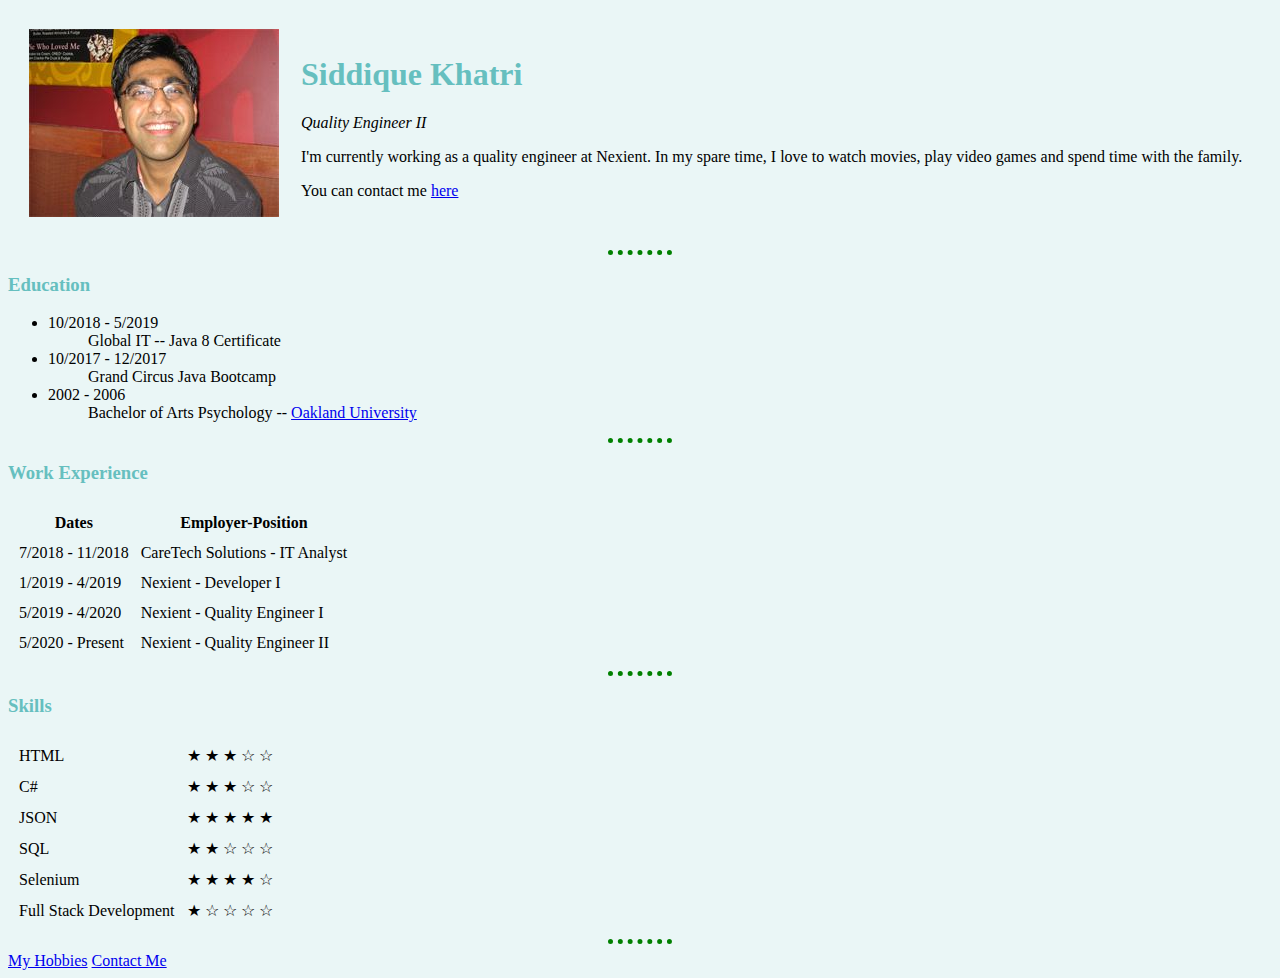
<file: index.html>
<!DOCTYPE html>
<html lang="en">
    <head>
        <meta charset="UTF-8">
        <meta name="viewport" content="width=device-width, initial-scale=1.0">
        <title>Siddique's Personal Site</title>
        <link rel="stylesheet" href="css/styles.css">
    </head>
    <body>
        <table cellspacing = "20">
            <tr>
                <td>
                    <img src="images/siddique.jpg" alt="Siddique profile picture">
                </td>
                <td>
                    <h1>Siddique Khatri</h1>
        <p>
            <em>Quality Engineer II</em>
        </p>
        <p>I'm currently working as a quality engineer at Nexient. In my spare time, I
            love to watch movies, play video games and spend time with the family.</p>
            <p>You can contact me <a href="contact-me.html">here</a></p>
                </td>
            </tr>
        </table>
        
        
        <hr>
        <h3>Education</h3>
        <ul>
            <li>10/2018 - 5/2019
                <ul>
                    Global IT -- Java 8 Certificate</li>
            </ul>
            <li>10/2017 - 12/2017
                <ul>Grand Circus Java Bootcamp</li>
            </ul>
            <li>2002 - 2006
                <ul>Bachelor of Arts Psychology --
                    <a href="https://www.oakland.edu" target="_blank">Oakland University</a>
                </li>
            </ul>
    </ul>
    <hr>    
    <h3>Work Experience</h3>
    <table cellspacing="10">
        <thead>
            <tr>
                <th>Dates</th>
                <th>Employer-Position</th>
            </tr>
        </thead>
        <tbody>
        <tr>
            <td>
                7/2018 - 11/2018
            </td>
            <td>CareTech Solutions - IT Analyst</td>
        </tr>
            
        <tr>
            <td>
                1/2019 - 4/2019
            </td>
            <td>
                Nexient - Developer I
            </td>
        </tr>

        <tr>
            <td>
                5/2019 - 4/2020
            </td>
            <td>
                Nexient - Quality Engineer I
            </td>
        </tr>

        <tr>
            <td> 5/2020 - Present</td>
            <td>Nexient - Quality Engineer II</td>
        </tr>
    </tbody>
    <tfoot>

    </tfoot>
    </table>
    <hr>
    <h3>Skills</h3>
    <table cellspacing="10">
        <tr>
            <td>
                HTML
            </td>
            <td>
                &starf; &starf; &starf; &star; &star;
            </td>
        </tr>
        <tr>
            <td>
                C#
            </td>
            <td>
                &starf; &starf; &starf; &star; &star;
            </td>
        </tr>
        <tr>
            <td> JSON </td>
            <td> &starf; &starf; &starf; &starf; &starf;</td>
        </tr>
        <tr>
            <td>SQL</td>
            <td>&starf; &starf; &star; &star; &star;</td>
        </tr>
        <tr>
            <td>Selenium</td>
            <td>&starf; &starf; &starf; &starf; &star;</td>
        </tr>
        <tr>
            <td>
                Full Stack Development
            </td>
            <td>
                &starf; &star; &star; &star; &star; 
            </td>
        </tr>


    </table>
    <hr>
    <a href="hobbies.html">My Hobbies</a>
    <a href="contact-me.html">Contact Me</a>
</body>
</html>
</file>
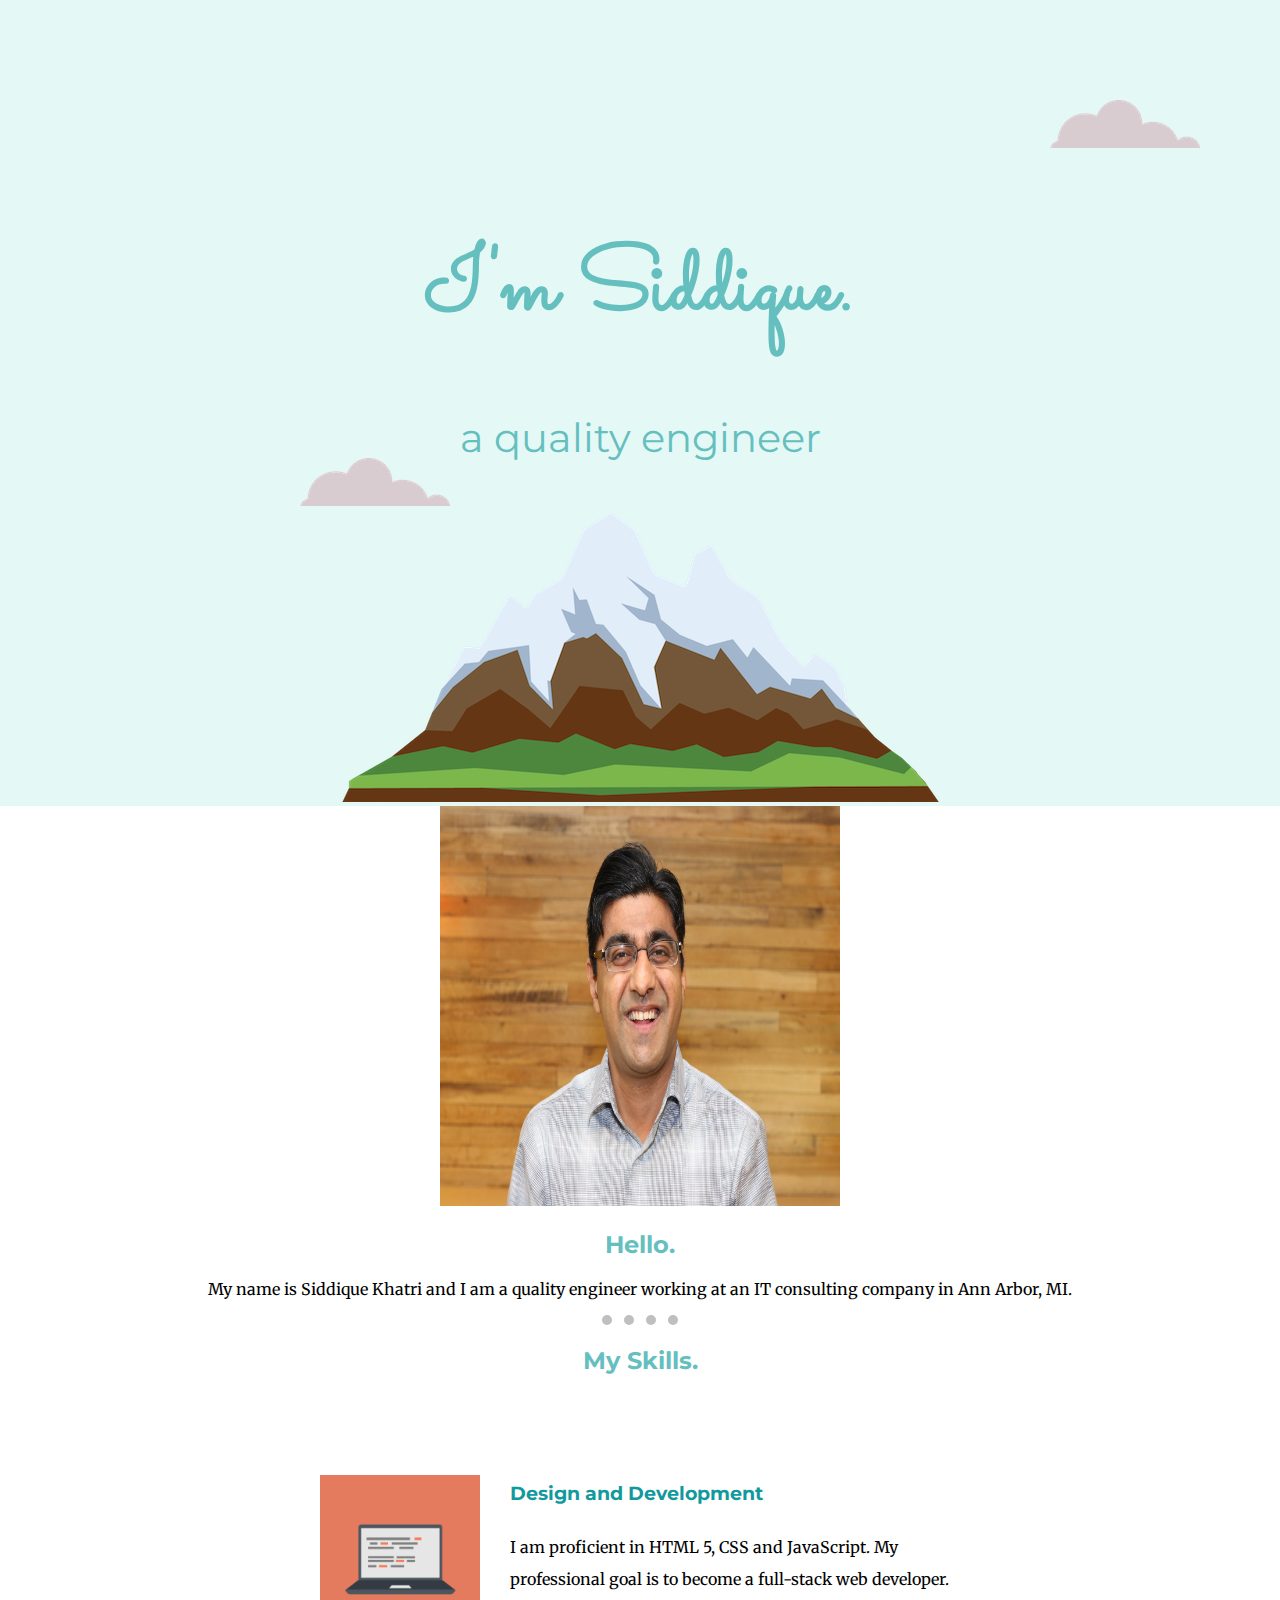
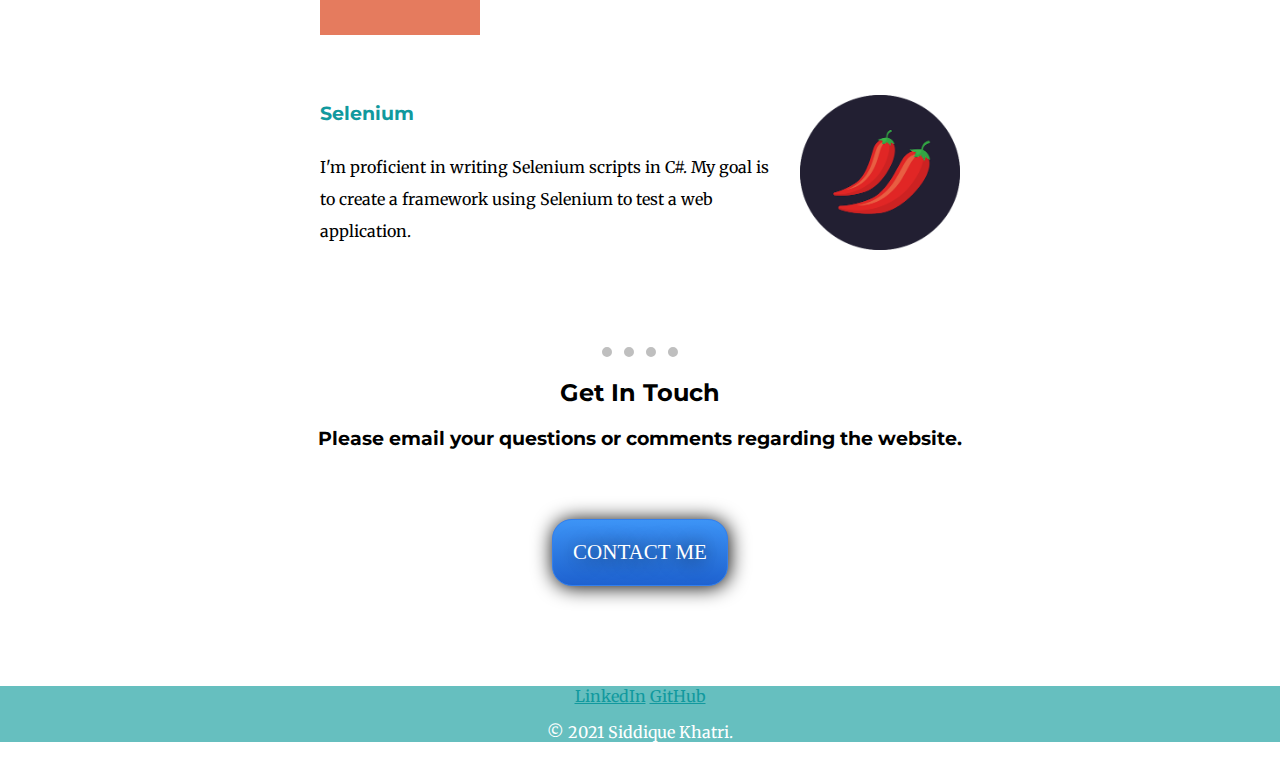
<file: CSS - My Site/index.html>
<!DOCTYPE html>
<html lang="en">
<head>
    <meta charset="UTF-8">
    <meta name="viewport" content="width=device-width, initial-scale=1.0">
    <title>Siddique Khatri</title>
    <link rel="stylesheet" href="css/styles.css">
    <link rel="icon" href="css/favicon.ico">
    <link rel="preconnect" href="https://fonts.gstatic.com">
<link href="https://fonts.googleapis.com/css2?family=Merriweather:wght@300&family=Montserrat:wght@300&family=Sacramento&display=swap" rel="stylesheet">
</head>
<body>
    
    <div class="top-container">
        <img class="top-cloud" src="images/cloud.png" alt="cloud-img">
        <h1>I'm Siddique.</h1>
        <h2 class="sub-heading">a quality engineer</h2>
    <img class= "bottom-cloud" src="images/cloud.png" alt="cloud-img">
    <img  class= "mountain" src="images/mountain.png" alt="mountain-img">
    </div>
    <div class="middle-container">
        <div class="profile">
            <img src="images/sid.jpg" alt="Siddique Khatri" width= 400 height= 400>
          <h2>Hello.</h2>
          <p>My name is Siddique Khatri and I am a quality engineer working at an IT consulting company in Ann Arbor, MI.</p>
        </div>
        <hr class="hr">
        <div class="skills">
          <h2>My Skills.</h2>
          <div class="skill-row">
            <img class="comp-img" src="images/computer.png" alt="comp-image">
            <h3>Design and Development</h3>
            <p>I am proficient in HTML 5, CSS and JavaScript. My professional goal is to become a full-stack web developer.</p>
          </div>
          <div class="skill-row">
            <img class="chillies-image" src="images/chillies.png" alt="chillies-img">
            <h3>Selenium</h3>
            <p>I'm proficient in writing Selenium scripts in C#.  My goal is to create a framework using Selenium to test a web application.</p>
          </div>
        </div>
        <hr class="hr">
        <div class="contact-me">
          <h2 class="contact-class">Get In Touch</h2>
          <h3 class="contact-class">Please email your questions or comments regarding the website.</h3>
          <a class="CONTACT_ME" href="mailto:sidkhatri@gmail.com">CONTACT ME</a>
          </div>
      </div>
      
      <div class="bottom-container">
        <a class="footer-link" href="https://www.linkedin.com/in/siddique-khatri">LinkedIn</a>
        <a class="footer-link" href="https://github.com/sidkhatri">GitHub</a>
        <p class="copyright">© 2021 Siddique Khatri.</p>
      </div>
      
    
</body>
</html>
</file>
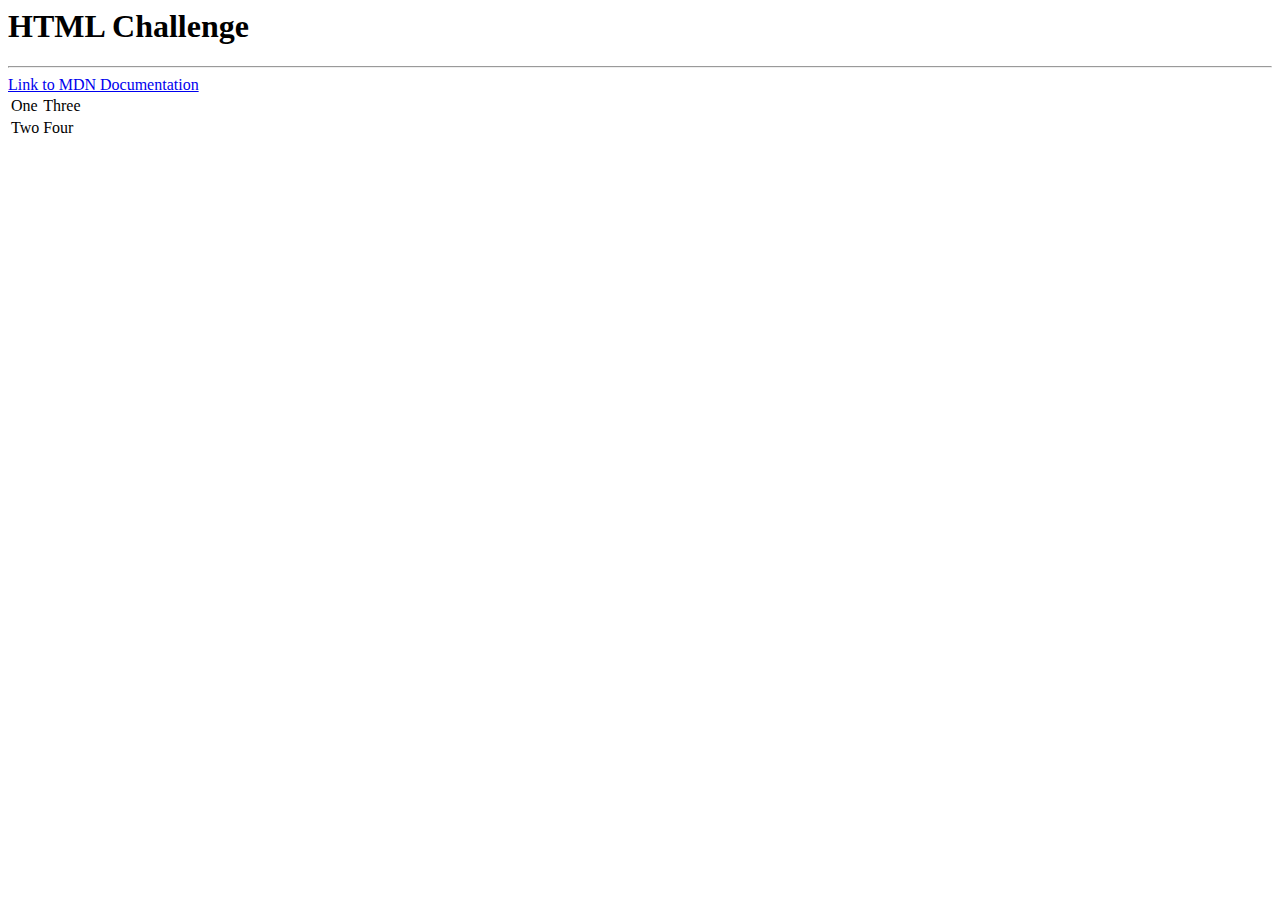
<file: challenge1.html>
<html>
    <head>
        
    </head>

    <body>
        <h1>HTML Challenge</h1>
        <hr>
        <a href="https://developer.mozilla.org/en-US/">Link to MDN Documentation</a>
        <table>
            <tr>
                <td>One</td>
                <td>Three</td>
            </tr>
            <tr>
                <td>Two</td>
                <td>Four</td>
            </tr>
        </table>
    </body>
</html>
</file>
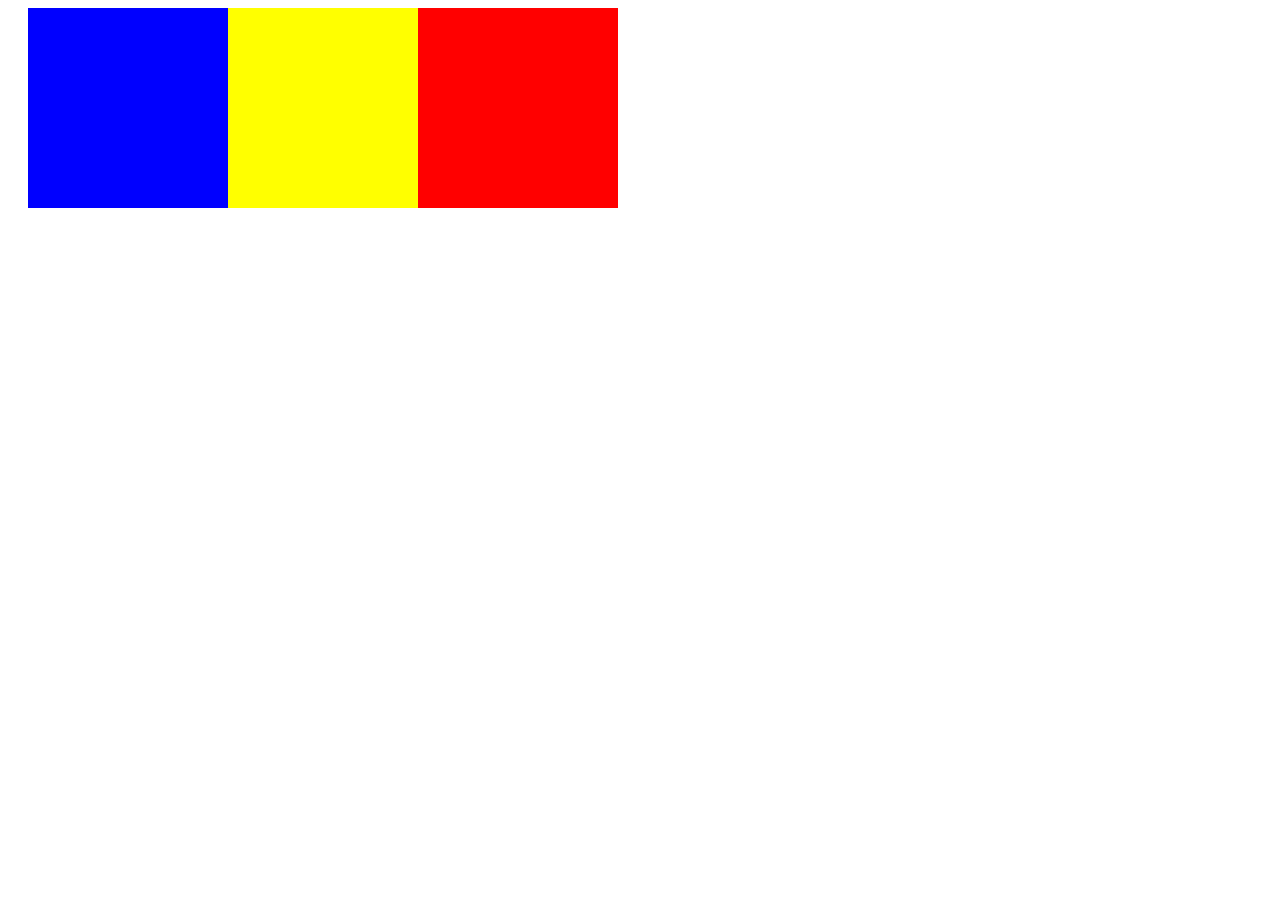
<file: challenge2.html>
<!DOCTYPE html>
<html lang="en">
<head>
    <meta charset="UTF-8">
    <meta name="viewport" content="width=device-width, initial-scale=1.0">
    <style>
        .topcontainer {
  background-color: yellow;
  height: 200px;
  width: 200px;
  position: relative;
  left: 210px;
}

.bottomcontainer {
  background-color: blue;
  height: 200px;
  width: 200px;
  position: relative;
  left: 20px;
  right: 19px;
  bottom: 400px;
}
    .middlecontainer {
  background-color: red;
  height: 200px;
  width: 200px;
  position: relative;
  bottom: 200px;
  left: 410px;
    }
   </style>
    <title>Style Color Relative Position Challenge</title>
</head>
<body>
    <div class="topcontainer"> 


        
    </div>
    <div class="middlecontainer">

    </div>

    <div class="bottomcontainer">

    </div>
</body>
</html>
</file>
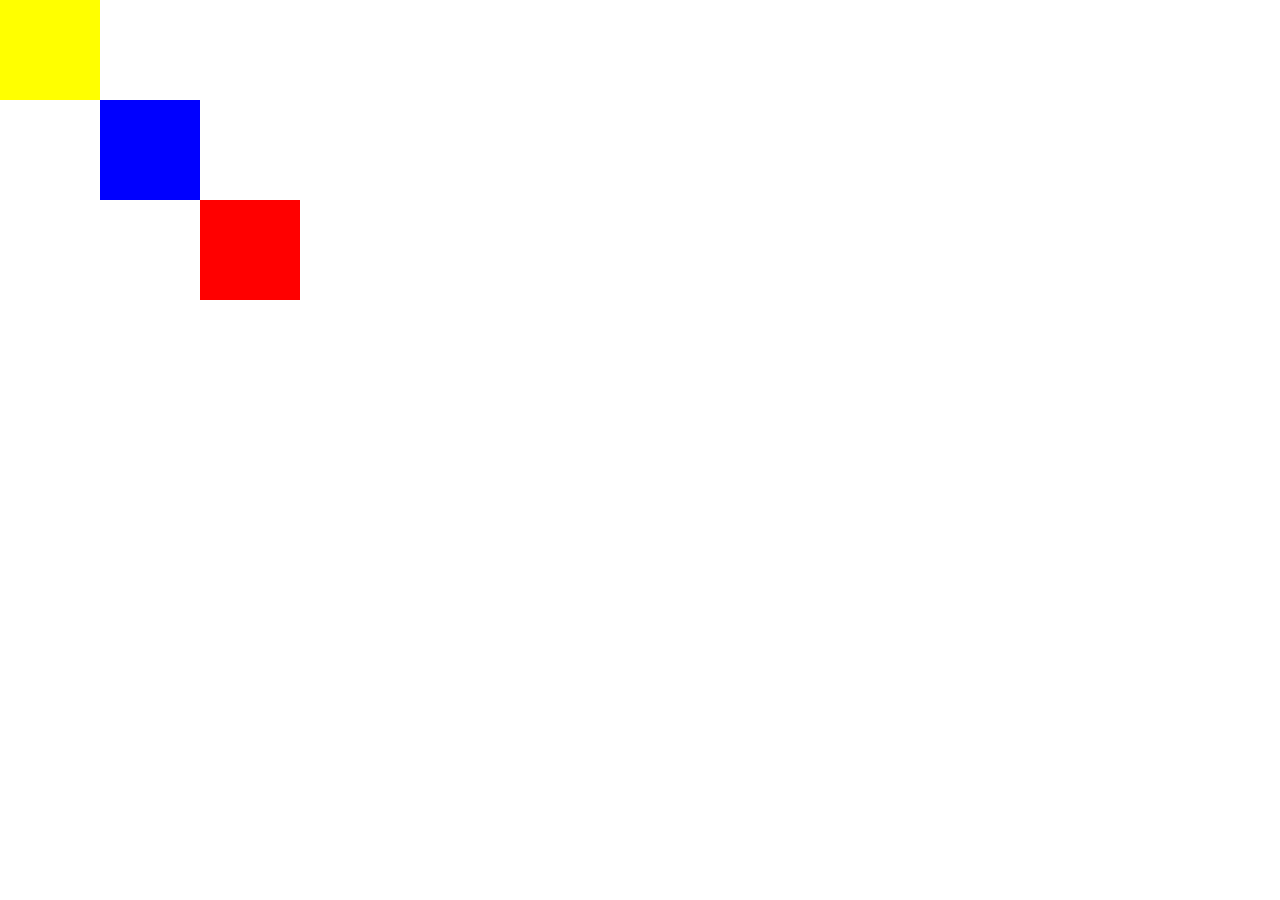
<file: challenge3.html>
<!DOCTYPE html>
<html lang="en">
<head>
    <meta charset="UTF-8">
    <meta name="viewport" content="width=device-width, initial-scale=1.0">
    <style>
        .topcontainer {
  background-color: yellow;
  height: 100px;
  width: 100px;
  position: absolute;
  top:0px;
  left:0px;
}

.bottomcontainer {
  background-color: blue;
  height: 100px;
  width: 100px;
  position: absolute;
  left: 100px;
  top: 100px;
}
.middlecontainer {
  background-color: red;
  height: 100px;
  width: 100px;
  position: absolute;
  top: 200px;
  left: 200px;
    }
   </style>
    <title>Style Color Absolute Position Challenge</title>
</head>
<body>
    <div class="topcontainer"> 


        
    </div>
    <div class="middlecontainer">

    </div>

    <div class="bottomcontainer">

    </div>
</body>
</html>
</file>
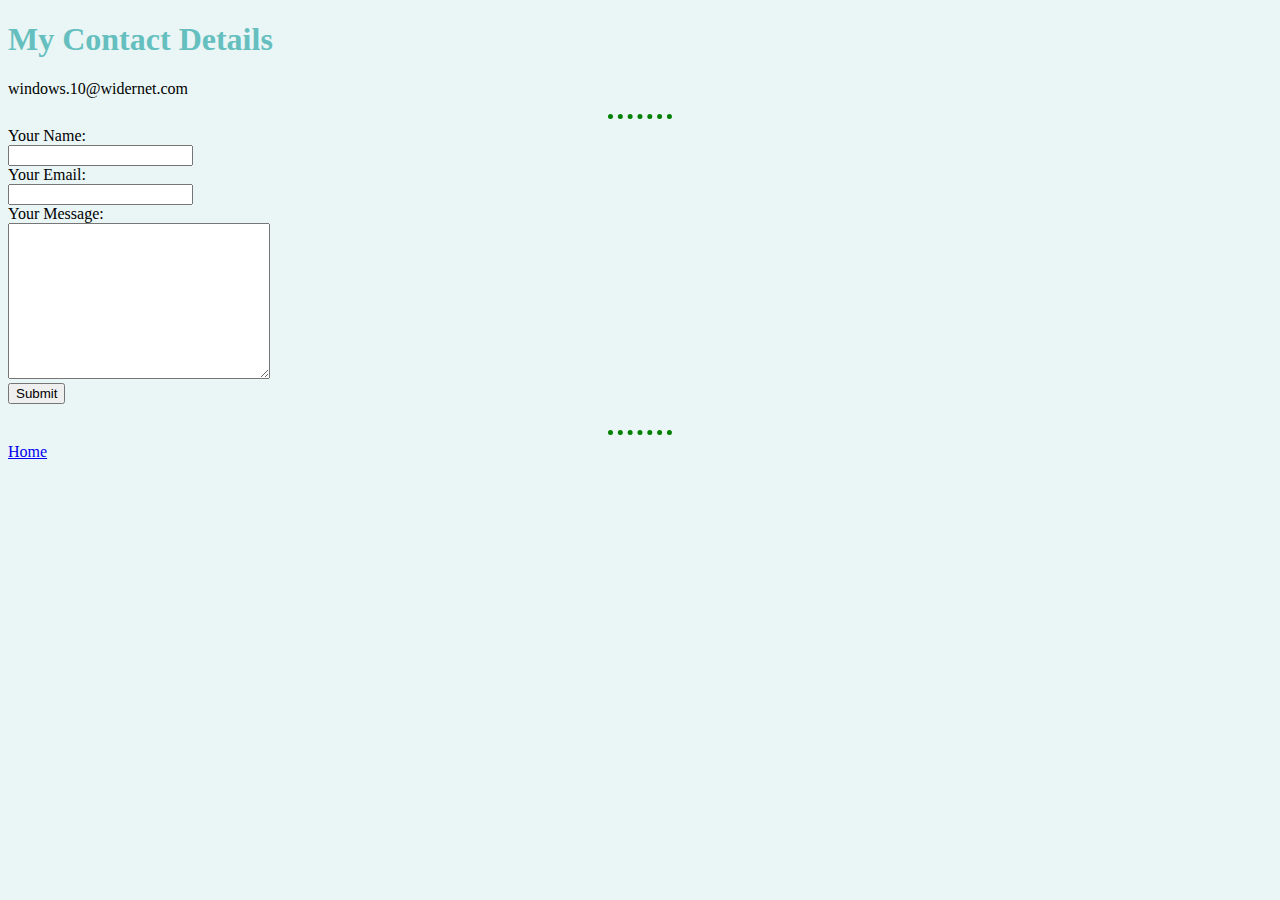
<file: contact-me.html>
<!DOCTYPE html>
<html lang="en">
<head>
    <meta charset="UTF-8">
    <meta name="viewport" content="width=device-width, initial-scale=1.0">
    <title>Contact Me</title>
    <link rel="stylesheet" href="css/styles.css">
</head>
<body>
    <h1>My Contact Details</h1>

    <p>windows.10@widernet.com</p>
<hr>
    <form action="mailto:info@londonappbrewery.com" method="POST" enctype="text/plain">
        <label>Your Name:</label><br>
        <input type="text" name="yourName" value=""><br>
        <label>Your Email:</label><br>
        <input type="email" name="yourEmail" value=""><br>
        <label>Your Message:</label><br>
        <textarea name="yourMessage" rows="10" cols="30"></textarea><br>
        <input type="submit"><br>
        
        
    </form>
    <br>
    <hr>
    <a href="index.html">Home</a>
</body>
</html>
</file>
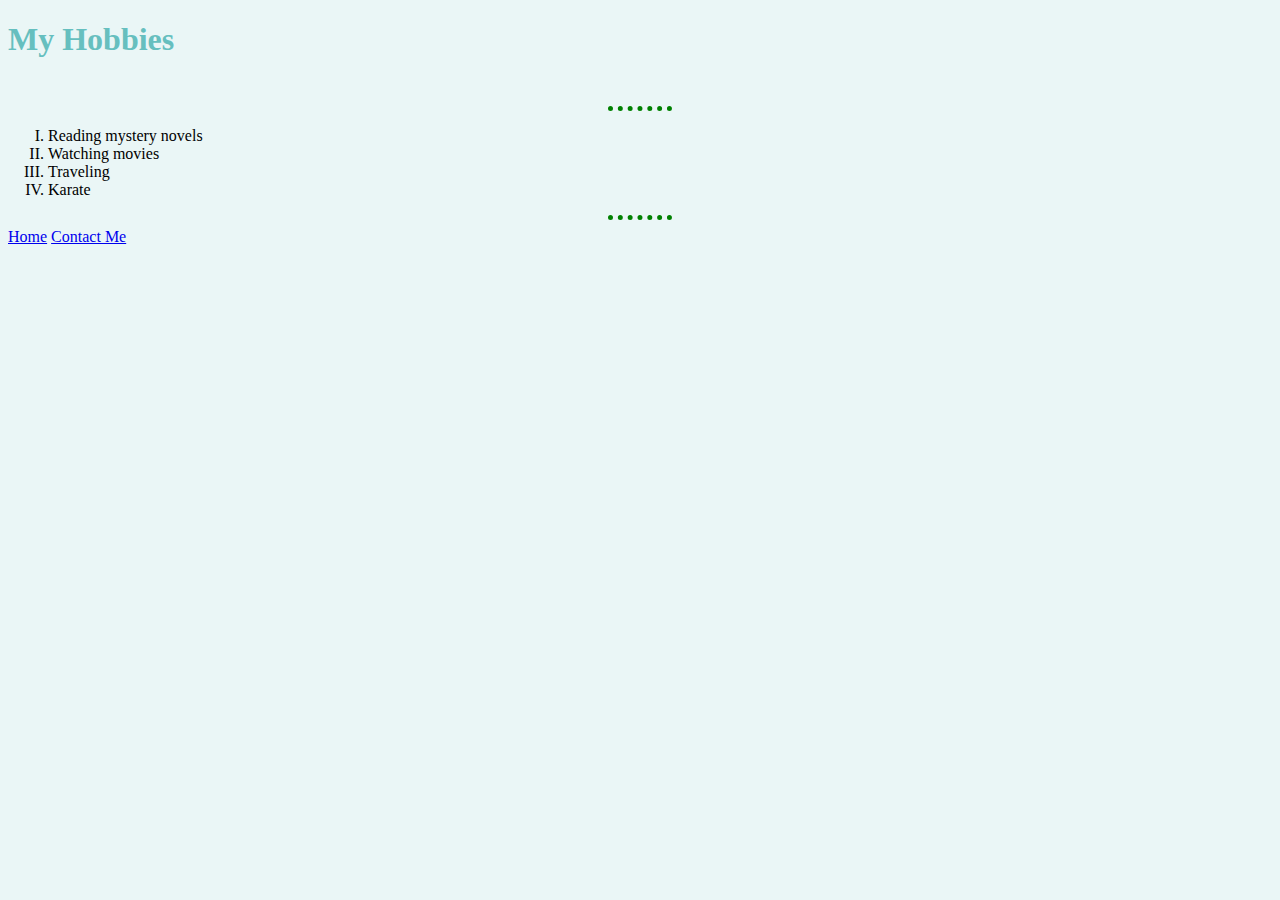
<file: hobbies.html>
<!DOCTYPE html>
<html lang="en">
<head>
    <meta charset="UTF-8">
    <meta name="viewport" content="width=device-width, initial-scale=1.0">
    <title>Document</title>
    <link rel="stylesheet" href="css/styles.css">
</head>
<body>
    <h1>My Hobbies</h1>
    <br>
    <hr>
    <ol type="I">
        <li>Reading mystery novels</li>
        <li>Watching movies</li>
        <li>Traveling</li>
        <li>Karate</li>
    </ol>
    <hr>
    <a href="index.html">Home</a>
    <a href="contact-me.html">Contact Me</a>
</body>
</html>
</file>
<file: css/styles.css>
body {
    background-color: #EAF6F6;
}

hr {
    border-style: none;
    border-top-style: dotted;
    border-color: green;
    border-width: 5px;
    height: 0px;
    width: 5%; 
}
h1{
    color: #66BFBF; 

}

h3 {
    color: #66BFBF;
}
</file>
<file: CSS - My Site/css/styles.css>
body {
  margin: 0;
  text-align: center;
  font-family: "Merriweather", serif;
}
h1 {
  margin: 50px auto 0 auto;
  font-family: "Sacramento", cursive;
  position: relative;
  top: 50px;
  font-size: 5.625rem;
  color: #66bfbf;
  line-height: 2;
}
.top-container {
  background-color: #e4f9f5;
  position: relative;
  padding-top: 100px;
}

.sub-heading {
  font-family: "Montserrat", sans-serif;
  position: relative;
  top: 50px;
  font-size: 2.5rem;
  color: #66bfbf;
  font-weight: normal;
}

h3 {
  font-family: "Montserrat", sans-serif;
  color: #11999e;
}

h2 {
  font-family: "Montserrat", sans-serif;
  color: #66bfbf;
}

a {
  color: #11999e;
}

.middle-container {
}

.contact-me {
  margin-top: 10px;
  margin-bottom: 10px;
}

.contact-class {
  text-size-adjust: 1rem;
  color: #000000;
  text-emphasis: bolder;
}

.bottom-container {
  margin-top: 100px;
  background-color: #66bfbf;
}

.footer-link {
  color: #11999e;
}

.copyright {
  color: white;
}

.bottom-cloud {
  position: absolute;
  left: 300px;
  bottom: 300px;
}

.top-cloud {
  position: absolute;
  left: 1050px;
  top: 100px;
}

.skill-row {
  width: 50%;
  margin: 100px auto 100px auto;
  text-align: left;
  line-height: 2;
}

.comp-img {
  width: 25%;
  float: left;
  margin-right: 30px;
}
.chillies-image {
  width: 25%;
  float: right;
  margin-left: 30px;
}

hr {
  border: none;
  border-top: 10px dotted grey;
  margin-top: 10px;
  height: 1px;
  width: 6%;
  opacity: 0.5;
}
.CONTACT_ME {
  background: #3d94f6;
  background-image: -webkit-linear-gradient(top, #3d94f6, #1e62d0);
  background-image: -moz-linear-gradient(top, #3d94f6, #1e62d0);
  background-image: -ms-linear-gradient(top, #3d94f6, #1e62d0);
  background-image: -o-linear-gradient(top, #3d94f6, #1e62d0);
  background-image: -webkit-gradient(to bottom, #3d94f6, #1e62d0);
  -webkit-border-radius: 20px;
  -moz-border-radius: 20px;
  border-radius: 20px;
  color: #ffffff;
  font-family: Verdana;
  font-size: 21px;
  font-weight: 300;
  padding: 20px;
  -webkit-box-shadow: 1px 1px 20px 0 #000000;
  -moz-box-shadow: 1px 1px 20px 0 #000000;
  box-shadow: 1px 1px 20px 0 #000000;
  text-shadow: 1px 1px 20px #000000;
  border: solid #337fed 1px;
  text-decoration: none;
  display: inline-block;
  cursor: pointer;
  text-align: center;
  margin-top: 50px;
}

.CONTACT_ME:hover {
  border: solid #337fed 1px;
  background: #1e62d0;
  background-image: -webkit-linear-gradient(top, #1e62d0, #3d94f6);
  background-image: -moz-linear-gradient(top, #1e62d0, #3d94f6);
  background-image: -ms-linear-gradient(top, #1e62d0, #3d94f6);
  background-image: -o-linear-gradient(top, #1e62d0, #3d94f6);
  background-image: -webkit-gradient(to bottom, #1e62d0, #3d94f6);
  -webkit-border-radius: 20px;
  -moz-border-radius: 20px;
  border-radius: 20px;
  text-decoration: none;
}
</file>
